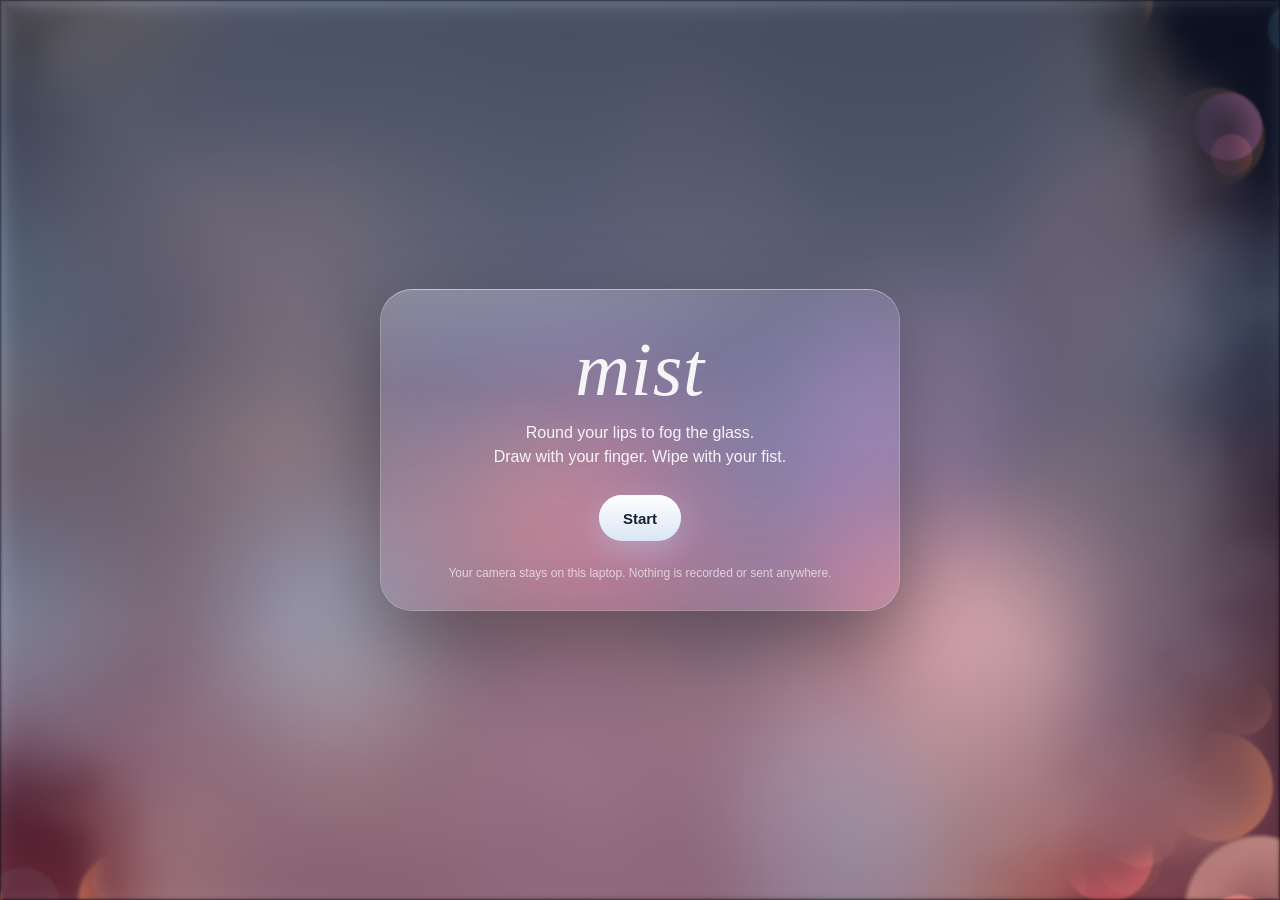
<file: index.html>
<!DOCTYPE html>
<html lang="en">
<head>
<meta charset="utf-8">
<meta name="viewport" content="width=device-width, initial-scale=1, viewport-fit=cover, user-scalable=no">
<title>Mist</title>
<link rel="stylesheet" href="style.css">
</head>
<body>
<canvas id="glass" aria-label="A pane of glass. Make a blowing face to fog it, then draw with your finger."></canvas>

<div id="brush" aria-hidden="true"></div>
<div class="hand-cursor" id="hand-0" aria-hidden="true"></div>
<div class="hand-cursor" id="hand-1" aria-hidden="true"></div>
<canvas id="debug" hidden aria-hidden="true"></canvas>
<div id="status" role="status" hidden>Show your hand</div>
<div id="lips" hidden aria-hidden="true"><i></i><span>Looking for your face</span></div>

<div id="mark">mist</div>
<div id="hint" role="status" aria-live="polite"></div>

<div id="pip" hidden>
  <video id="cam" playsinline muted></video>
  <div id="pip-state">Show your hand</div>
</div>

<section id="landing">
  <div class="land-card">
    <h1>mist</h1>
    <p class="land-lede">Round your lips to fog the glass.<br>Draw with your finger. Wipe with your fist.</p>
    <div class="land-buttons">
      <button id="land-solo" class="pill primary">Start</button>
    </div>
    <p class="land-foot">Your camera stays on this laptop. Nothing is recorded or sent anywhere.</p>
  </div>
</section>

<nav id="dock" aria-label="Controls">
  <div class="group">
    <button id="btn-hands" class="tool" aria-pressed="false" aria-label="Draw with your hand on camera" data-tip="Use hand on camera">
      <svg viewBox="0 0 24 24"><path d="M8 12V5.5a1.5 1.5 0 0 1 3 0V11m0-1V4a1.5 1.5 0 0 1 3 0v7m0-5.5a1.5 1.5 0 0 1 3 0V12m0-3.5a1.5 1.5 0 0 1 3 0V15a6.5 6.5 0 0 1-6.5 6.5h-1.2a6 6 0 0 1-4.6-2.2L3.6 14.8a1.6 1.6 0 0 1 2.4-2.1L8 14.5"/></svg>
    </button>
  </div>
  <span class="rule"></span>
  <div class="group seg" role="radiogroup" aria-label="Touch">
    <button id="tool-finger" class="seg-btn on" role="radio" aria-checked="true" data-tip="Finger, for drawing">Finger</button>
    <button id="tool-fist" class="seg-btn" role="radio" aria-checked="false" data-tip="Fist, for wiping (or hold Shift)">Fist</button>
  </div>
  <span class="rule"></span>
  <div class="group scenes" role="radiogroup" aria-label="Behind the glass">
    <button class="orb city on" data-scene="0" role="radio" aria-checked="true" aria-label="City at night" data-tip="City at night"></button>
    <button class="orb dusk" data-scene="1" role="radio" aria-checked="false" aria-label="Hills at dusk" data-tip="Hills at dusk"></button>
    <button class="orb aurora" data-scene="2" role="radio" aria-checked="false" aria-label="Northern lights" data-tip="Northern lights"></button>
    <button class="orb glyph" data-scene="3" role="radio" aria-checked="false" aria-label="Bathroom mirror, using your camera" data-tip="Mirror (your camera)">
      <svg viewBox="0 0 24 24"><ellipse cx="12" cy="11" rx="6.5" ry="8"/><path d="M12 19v3M8.5 22h7"/></svg>
    </button>
    <button class="orb glyph" data-scene="4" role="radio" aria-checked="false" aria-label="Fog over another window or your screen" data-tip="Fog over my screen">
      <svg viewBox="0 0 24 24"><rect x="3" y="4.5" width="18" height="12" rx="2"/><path d="M9 20.5h6M12 16.5v4"/></svg>
    </button>
  </div>
  <span class="rule"></span>
  <div class="group">
    <button id="btn-linger" class="tool" aria-label="How long fog lasts" data-tip="Fog lasts about a minute">
      <svg viewBox="0 0 24 24"><path d="M7 3h10M7 21h10M8 3v3.5c0 2 4 3.5 4 5.5s-4 3.5-4 5.5V21M16 3v3.5c0 2-4 3.5-4 5.5s4 3.5 4 5.5V21"/></svg>
    </button>
    <button id="btn-clean" class="tool" aria-label="Clean the glass" data-tip="Clean the glass (C)">
      <svg viewBox="0 0 24 24"><path d="M12 3.5l1.7 4.6 4.6 1.7-4.6 1.7L12 16.1l-1.7-4.6L5.7 9.8l4.6-1.7zM18.5 15l.8 2.2 2.2.8-2.2.8-.8 2.2-.8-2.2-2.2-.8 2.2-.8zM5.5 15.5l.6 1.4 1.4.6-1.4.6-.6 1.4-.6-1.4-1.4-.6 1.4-.6z"/></svg>
    </button>
    <button id="btn-save" class="tool" aria-label="Save a picture" data-tip="Save picture (S)">
      <svg viewBox="0 0 24 24"><path d="M12 4v11m0 0l-4.5-4.5M12 15l4.5-4.5M4.5 19.5h15"/></svg>
    </button>
    <button id="btn-sound" class="tool" aria-pressed="true" aria-label="Sound" data-tip="Sound">
      <svg viewBox="0 0 24 24"><path d="M4 9.5v5h3.5L12.5 19V5L7.5 9.5z"/><path class="wave" d="M16 9a4.2 4.2 0 0 1 0 6M18.6 6.5a7.8 7.8 0 0 1 0 11"/></svg>
    </button>
    <button id="btn-full" class="tool" aria-label="Full screen" data-tip="Full screen (F)">
      <svg viewBox="0 0 24 24"><path d="M4 9V4h5M20 9V4h-5M4 15v5h5M20 15v5h-5"/></svg>
    </button>
  </div>
</nav>

<div id="fatal" hidden></div>

<script src="js/shaders.js"></script>
<script src="js/drops.js"></script>
<script src="js/renderer.js"></script>
<script src="js/audio.js"></script>
<script src="js/gesture.js"></script>
<script src="js/hands.js"></script>
<script src="js/face.js"></script>
<script src="js/app.js"></script>
</body>
</html>
</file>
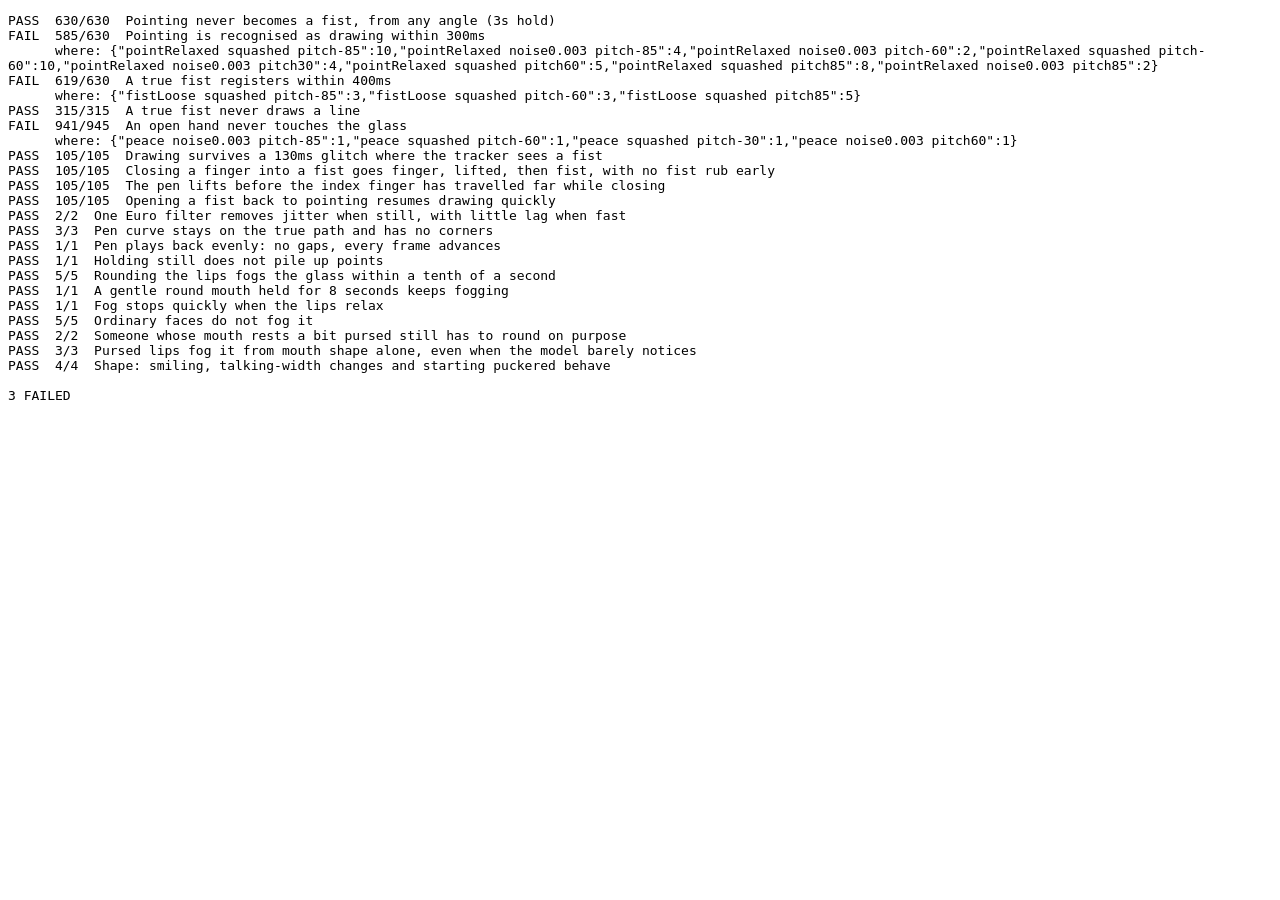
<file: tests/gesture.html>
<!DOCTYPE html><meta charset="utf-8"><title>Mist tests</title>
<pre id="out" style="font:13px Menlo,monospace;white-space:pre-wrap"></pre>
<script src="../js/gesture.js"></script>
<script src="gesture-tests.js"></script>
</file>
<file: style.css>
* { box-sizing: border-box; -webkit-tap-highlight-color: transparent; }

html, body {
  margin: 0; height: 100%; overflow: hidden; background: #05070d;
  font: 500 13px/1.3 -apple-system, BlinkMacSystemFont, "SF Pro Text", "Helvetica Neue", "Segoe UI", sans-serif;
  color: rgba(255, 255, 255, .92);
  -webkit-font-smoothing: antialiased;
  user-select: none; -webkit-user-select: none;
}

#glass {
  position: fixed; inset: 0; width: 100vw; height: 100vh; height: 100dvh; display: block;
  touch-action: none; cursor: none;
}

#mark {
  position: fixed; top: 22px; left: 28px;
  font: italic 400 25px/1 "Iowan Old Style", "Palatino Linotype", Palatino, Georgia, serif;
  letter-spacing: .02em; color: rgba(255, 255, 255, .78);
  text-shadow: 0 1px 14px rgba(0, 0, 0, .35);
  pointer-events: none; transition: opacity .7s ease;
}

#hint {
  position: fixed; left: 50%; bottom: 98px; transform: translate(-50%, 8px);
  max-width: min(90vw, 620px); padding: 10px 18px; border-radius: 999px; text-align: center;
  font-size: 14px; letter-spacing: .005em; color: rgba(255, 255, 255, .95);
  text-shadow: 0 1px 8px rgba(0, 0, 0, .45);
  background: linear-gradient(180deg, rgba(255, 255, 255, .16), rgba(255, 255, 255, .05));
  -webkit-backdrop-filter: blur(22px) saturate(160%); backdrop-filter: blur(22px) saturate(160%);
  box-shadow: inset 0 0 0 .5px rgba(255, 255, 255, .28), inset 0 1px 0 rgba(255, 255, 255, .28), 0 10px 34px rgba(0, 0, 0, .28);
  opacity: 0; pointer-events: none; transition: opacity .55s ease, transform .55s cubic-bezier(.2, .8, .2, 1);
}
#hint.show { opacity: 1; transform: translate(-50%, 0); }

/* Liquid glass dock */
#dock {
  position: fixed; left: 50%; bottom: max(22px, env(safe-area-inset-bottom)); transform: translateX(-50%);
  display: flex; align-items: center; gap: 8px; padding: 7px 10px; border-radius: 26px;
  background:
    radial-gradient(120% 140% at 18% -30%, rgba(255, 255, 255, .28), transparent 56%),
    linear-gradient(180deg, rgba(255, 255, 255, .13), rgba(255, 255, 255, .045));
  -webkit-backdrop-filter: blur(26px) saturate(175%) brightness(1.06);
  backdrop-filter: blur(26px) saturate(175%) brightness(1.06);
  box-shadow:
    inset 0 0 0 .5px rgba(255, 255, 255, .32),
    inset 0 1px 0 rgba(255, 255, 255, .34),
    inset 0 -8px 16px rgba(255, 255, 255, .035),
    0 18px 50px rgba(0, 0, 0, .38), 0 2px 8px rgba(0, 0, 0, .2);
  transition: opacity .45s ease, transform .55s cubic-bezier(.2, .8, .2, 1);
  max-width: calc(100vw - 16px);
}
.group { display: flex; align-items: center; gap: 3px; }
.rule { width: 1px; height: 22px; background: rgba(255, 255, 255, .17); margin: 0 1px; flex: none; }

body.quiet #dock { opacity: 0; transform: translate(-50%, 14px); pointer-events: none; }
body.quiet #mark { opacity: 0; }

button {
  appearance: none; border: 0; background: none; color: inherit; font: inherit; cursor: pointer; padding: 0;
  position: relative; outline: none;
}
button:focus-visible { outline: 2px solid rgba(255, 255, 255, .85); outline-offset: 2px; }

.tool {
  width: 38px; height: 38px; border-radius: 50%; display: grid; place-items: center;
  transition: background .18s ease, transform .16s ease;
}
.tool svg, .orb svg {
  width: 20px; height: 20px; fill: none; stroke: currentColor; stroke-width: 1.55;
  stroke-linecap: round; stroke-linejoin: round;
}
.tool:hover { background: rgba(255, 255, 255, .13); }
.tool:active { transform: scale(.93); }
.tool[aria-pressed="true"]:not(#btn-sound) { background: rgba(255, 255, 255, .24); box-shadow: inset 0 0 0 .5px rgba(255, 255, 255, .45); }
#btn-sound[aria-pressed="false"] .wave { display: none; }
#btn-sound[aria-pressed="false"] { opacity: .6; }

.seg { background: rgba(0, 0, 0, .15); border-radius: 19px; padding: 2px; box-shadow: inset 0 0 0 .5px rgba(255, 255, 255, .1); }
.seg-btn {
  height: 34px; padding: 0 13px; border-radius: 17px; color: rgba(255, 255, 255, .72);
  transition: background .2s ease, color .2s ease;
}
.seg-btn:hover { color: #fff; }
.seg-btn.on {
  color: #fff;
  background: linear-gradient(180deg, rgba(255, 255, 255, .3), rgba(255, 255, 255, .15));
  box-shadow: inset 0 0 0 .5px rgba(255, 255, 255, .42), 0 1px 5px rgba(0, 0, 0, .22);
}

.scenes { gap: 7px; padding: 0 4px; }
.orb {
  width: 28px; height: 28px; border-radius: 50%; display: grid; place-items: center;
  box-shadow: inset 0 0 0 .5px rgba(255, 255, 255, .42), inset 0 2px 3px rgba(255, 255, 255, .34), inset 0 -3px 5px rgba(0, 0, 0, .28), 0 1px 4px rgba(0, 0, 0, .3);
  transition: transform .18s cubic-bezier(.2, .9, .3, 1.4);
}
.orb:hover { transform: scale(1.12); }
.orb.on::after {
  content: ""; position: absolute; inset: -4px; border-radius: 50%;
  box-shadow: 0 0 0 1.5px rgba(255, 255, 255, .9); pointer-events: none;
}
.orb.city { background: radial-gradient(circle at 30% 72%, #ffae57 0 14%, transparent 15%), radial-gradient(circle at 68% 60%, #ff6b5e 0 11%, transparent 12%), radial-gradient(circle at 52% 34%, #4ec2d9 0 8%, transparent 9%), linear-gradient(180deg, #0a1030, #3a1740); }
.orb.dusk { background: radial-gradient(circle at 62% 44%, #fff0bf 0 12%, transparent 13%), linear-gradient(180deg, #5d4f8d 0%, #f6a067 50%, #1c1a33 52%, #15132a 100%); }
.orb.aurora { background: radial-gradient(90% 60% at 40% 30%, #36f0a1cc, transparent 70%), radial-gradient(70% 50% at 72% 22%, #8a5cf5cc, transparent 70%), linear-gradient(180deg, #03101f, #0a2a33 75%, #d0e4ee 76%); }
.orb.glyph { background: linear-gradient(180deg, rgba(255, 255, 255, .22), rgba(255, 255, 255, .06)); }
.orb.glyph svg { width: 16px; height: 16px; }

/* Tooltips */
[data-tip]:hover::after, [data-tip]:focus-visible::after {
  content: attr(data-tip); position: absolute; bottom: calc(100% + 16px); left: 50%; transform: translateX(-50%);
  padding: 6px 11px; border-radius: 10px; white-space: nowrap; font-size: 12px; pointer-events: none; color: #fff;
  background: rgba(16, 20, 30, .78); box-shadow: inset 0 0 0 .5px rgba(255, 255, 255, .2), 0 6px 18px rgba(0, 0, 0, .3);
  inset-inline: auto;
}
.orb.on[data-tip]:hover::after { inset: auto; bottom: calc(100% + 16px); left: 50%; box-shadow: inset 0 0 0 .5px rgba(255, 255, 255, .2); border-radius: 10px; }

/* Brush ring */
#brush, .hand-cursor {
  position: fixed; left: 0; top: 0; border-radius: 50%; pointer-events: none; opacity: 0;
  box-shadow: 0 0 0 1px rgba(255, 255, 255, .55), 0 0 6px rgba(0, 0, 0, .12);
  transition: opacity .14s ease;
  will-change: transform;
}

#debug { position: fixed; inset: 0; pointer-events: none; }
#debug[hidden] { display: none; }

#status {
  position: fixed; top: 20px; left: 50%; transform: translateX(-50%);
  padding: 7px 15px; border-radius: 999px; font-size: 13px; color: rgba(255, 255, 255, .92);
  background: linear-gradient(180deg, rgba(255, 255, 255, .15), rgba(255, 255, 255, .05));
  -webkit-backdrop-filter: blur(22px) saturate(160%); backdrop-filter: blur(22px) saturate(160%);
  box-shadow: inset 0 0 0 .5px rgba(255, 255, 255, .3), 0 6px 22px rgba(0, 0, 0, .2);
  pointer-events: none; transition: background .2s ease;
}
#status[hidden] { display: none; }

/* Lips meter: shows the face is seen, and fills as your lips round. */
#lips {
  position: fixed; top: 20px; right: 20px; display: flex; align-items: center; gap: 9px;
  padding: 6px 13px 6px 7px; border-radius: 999px; font-size: 12.5px; color: rgba(255, 255, 255, .9);
  background: linear-gradient(180deg, rgba(255, 255, 255, .15), rgba(255, 255, 255, .05));
  -webkit-backdrop-filter: blur(22px) saturate(160%); backdrop-filter: blur(22px) saturate(160%);
  box-shadow: inset 0 0 0 .5px rgba(255, 255, 255, .3), 0 6px 22px rgba(0, 0, 0, .2);
  pointer-events: none; transition: opacity .3s ease;
  --v: 0;
}
#lips[hidden] { display: none; }
#lips[data-seen="0"] { opacity: .55; }
#lips i {
  width: 18px; height: 18px; border-radius: 50%;
  background: conic-gradient(rgba(200, 236, 255, .95) calc(var(--v) * 360deg), rgba(255, 255, 255, .16) 0);
  -webkit-mask: radial-gradient(circle, transparent 5px, #000 5.5px); mask: radial-gradient(circle, transparent 5px, #000 5.5px);
}
#lips[data-on="1"] { box-shadow: inset 0 0 0 1px rgba(190, 232, 255, .9), 0 0 22px rgba(190, 232, 255, .55); }
@media (max-width: 640px) { #lips { top: 60px; } }
#status[data-mode="on"] { background: linear-gradient(180deg, rgba(190, 232, 255, .34), rgba(190, 232, 255, .14)); }

body.landing #dock, body.landing #mark { display: none; }

.pill {
  height: 46px; padding: 0 24px; border-radius: 23px; font-size: 15px; font-weight: 600; color: #fff;
  background: linear-gradient(180deg, rgba(255, 255, 255, .17), rgba(255, 255, 255, .06));
  box-shadow: inset 0 0 0 .5px rgba(255, 255, 255, .4), inset 0 1px 0 rgba(255, 255, 255, .3), 0 8px 22px rgba(0, 0, 0, .24);
  transition: transform .16s ease, background .2s ease;
}
.pill:hover { background: linear-gradient(180deg, rgba(255, 255, 255, .26), rgba(255, 255, 255, .11)); transform: translateY(-1px); }
.pill:active { transform: scale(.97); }
.pill.primary { color: #17202f; background: linear-gradient(180deg, #fff, #d9e6f5); box-shadow: 0 10px 30px rgba(190, 220, 255, .36), inset 0 1px 0 #fff; }
.pill.primary:hover { background: #fff; }
.pill:disabled { opacity: .7; cursor: default; }
.link { color: rgba(255, 255, 255, .78); font-size: 13px; text-decoration: underline; text-underline-offset: 3px; padding: 6px 10px; }

/* Landing */
#landing { position: fixed; inset: 0; display: grid; place-items: center; padding: 20px; }
#landing[hidden] { display: none; }
.land-card {
  width: min(520px, 100%); padding: 42px 38px 28px; border-radius: 32px; text-align: center;
  background: radial-gradient(120% 90% at 18% -20%, rgba(255, 255, 255, .24), transparent 58%), linear-gradient(180deg, rgba(255, 255, 255, .12), rgba(255, 255, 255, .04));
  -webkit-backdrop-filter: blur(30px) saturate(170%); backdrop-filter: blur(30px) saturate(170%);
  box-shadow: inset 0 0 0 .5px rgba(255, 255, 255, .36), inset 0 1px 0 rgba(255, 255, 255, .36), 0 30px 80px rgba(0, 0, 0, .36);
}
.land-card h1 { margin: 0; font: italic 400 76px/1 "Iowan Old Style", "Palatino Linotype", Palatino, Georgia, serif; letter-spacing: .01em; }
.land-lede { margin: 14px 0 26px; font-size: 16px; line-height: 1.5; color: rgba(255, 255, 255, .92); font-weight: 400; }
.land-buttons { display: flex; flex-wrap: wrap; gap: 12px; justify-content: center; }
.land-buttons[hidden] { display: none; }
.land-foot { margin: 24px 0 0; font-size: 12px; line-height: 1.45; color: rgba(255, 255, 255, .66); font-weight: 400; }
/* Camera preview */
#pip {
  position: fixed; right: 22px; bottom: 22px; width: 188px; border-radius: 18px; overflow: hidden;
  box-shadow: inset 0 0 0 .5px rgba(255, 255, 255, .4), 0 14px 40px rgba(0, 0, 0, .4);
  background: rgba(8, 10, 18, .6);
}
#pip[hidden] { display: none; }
#pip video { display: block; width: 100%; aspect-ratio: 4 / 3; object-fit: cover; transform: scaleX(-1); opacity: .86; }
#pip-state {
  position: absolute; left: 0; right: 0; bottom: 0; padding: 8px 10px; font-size: 12px; text-align: center;
  background: linear-gradient(180deg, rgba(10, 13, 22, .15), rgba(10, 13, 22, .78));
}

#fatal {
  position: fixed; inset: 0; display: grid; place-items: center; padding: 30px; text-align: center; font-size: 16px; line-height: 1.5;
  background: #0a0e18;
}
#fatal[hidden] { display: none; }

@media (max-width: 860px) {
  #dock { gap: 4px; padding: 5px 6px; bottom: 12px; overflow-x: auto; justify-content: flex-start; scrollbar-width: none; }
  #dock::-webkit-scrollbar { display: none; }
  .tool { width: 34px; height: 34px; flex: none; }
  .seg-btn { padding: 0 9px; }
  .scenes { gap: 5px; }
  .orb { width: 25px; height: 25px; flex: none; }
  #btn-full { display: none; }
  #hint { bottom: 76px; font-size: 13px; border-radius: 18px; }
  #mark { top: 14px; left: 18px; font-size: 21px; }
  #pip { width: 120px; right: 10px; bottom: 74px; }
  [data-tip]:hover::after { display: none; }
}

#status[data-blow="1"] { box-shadow: inset 0 0 0 1px rgba(190, 232, 255, .9), 0 0 22px rgba(190, 232, 255, .6); }

@media (prefers-reduced-motion: reduce) {
  #dock, #hint, #mark, .orb, .tool { transition-duration: .01s; }
}
</file>
